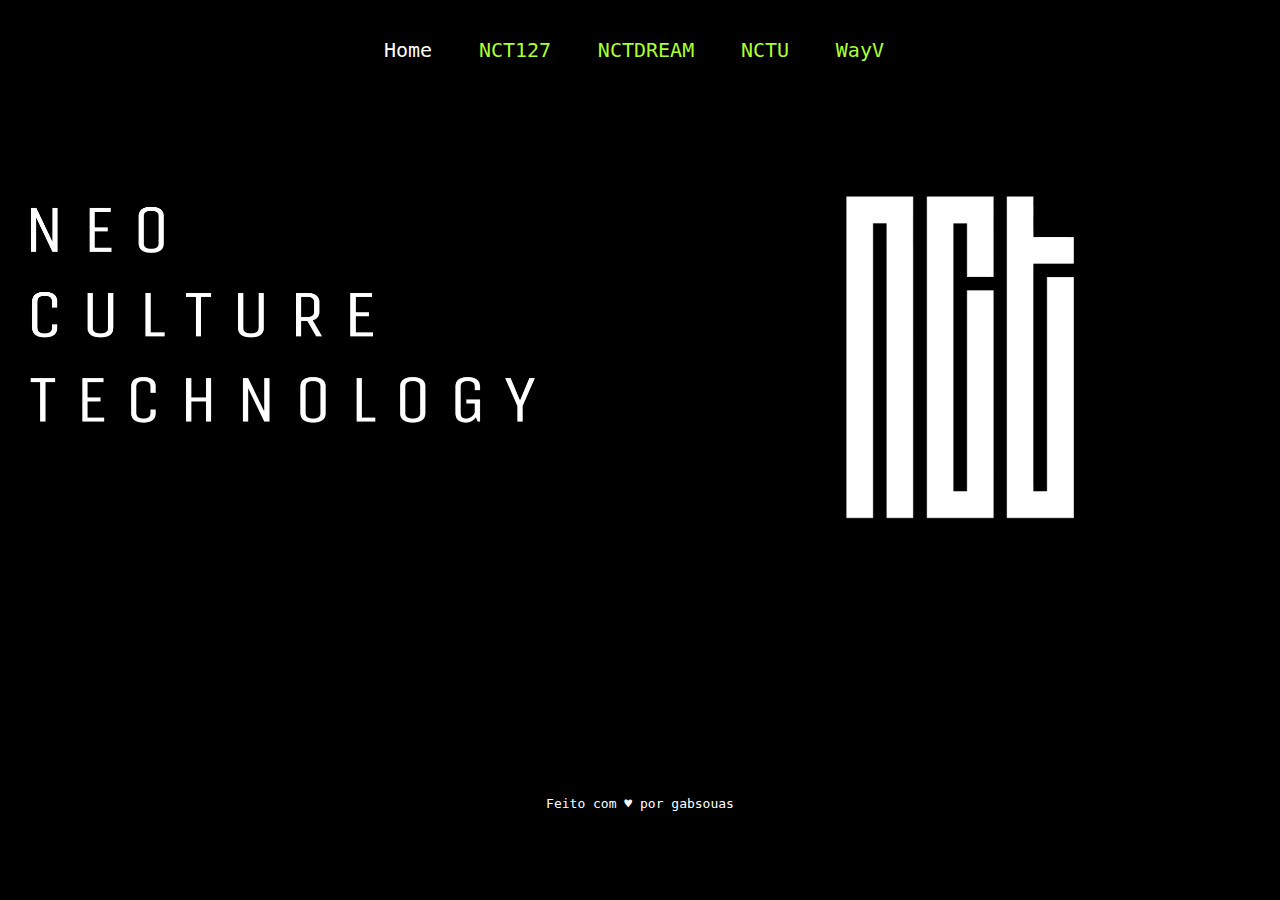
<file: projeto-nct/index.html>
<!DOCTYPE html>
<html lang="pt">

<head>
    <meta charset="UTF-8">
    <meta http-equiv="X-UA-Compatible" content="IE=edge">
    <meta name="viewport" content="width=device-width, initial-scale=1.0">
    <title>Neo Culture Tecnology</title>

    <link rel="stylesheet" href="style.css">
</head>

<body>
    <div class="header">
        <div class="container">

            <ul class="navbar">
                <li><a href=""></a>Home</li>
                <li><a href="nct127.html" style="text-decoration: none; color: greenyellow;">NCT127</a></li>
                <li><a href="nctdream.html" style="text-decoration: none;  color: greenyellow;"">NCTDREAM</a></li>
                <li><a href=" nctu.html" style=" text-decoration: none; color: greenyellow;"">NCTU</a></li>
                <li><a href=" wayv.html" style=" text-decoration: none; color: greenyellow;"">WayV</a></li>
            </ul>
        </div>
    </div>
            <img src="../img-projeto/NCT-Logo.png" width="50%" id="img-logo">
</body>
<footer> Feito com ♥ por gabsouas</footer>
</html>
</file>
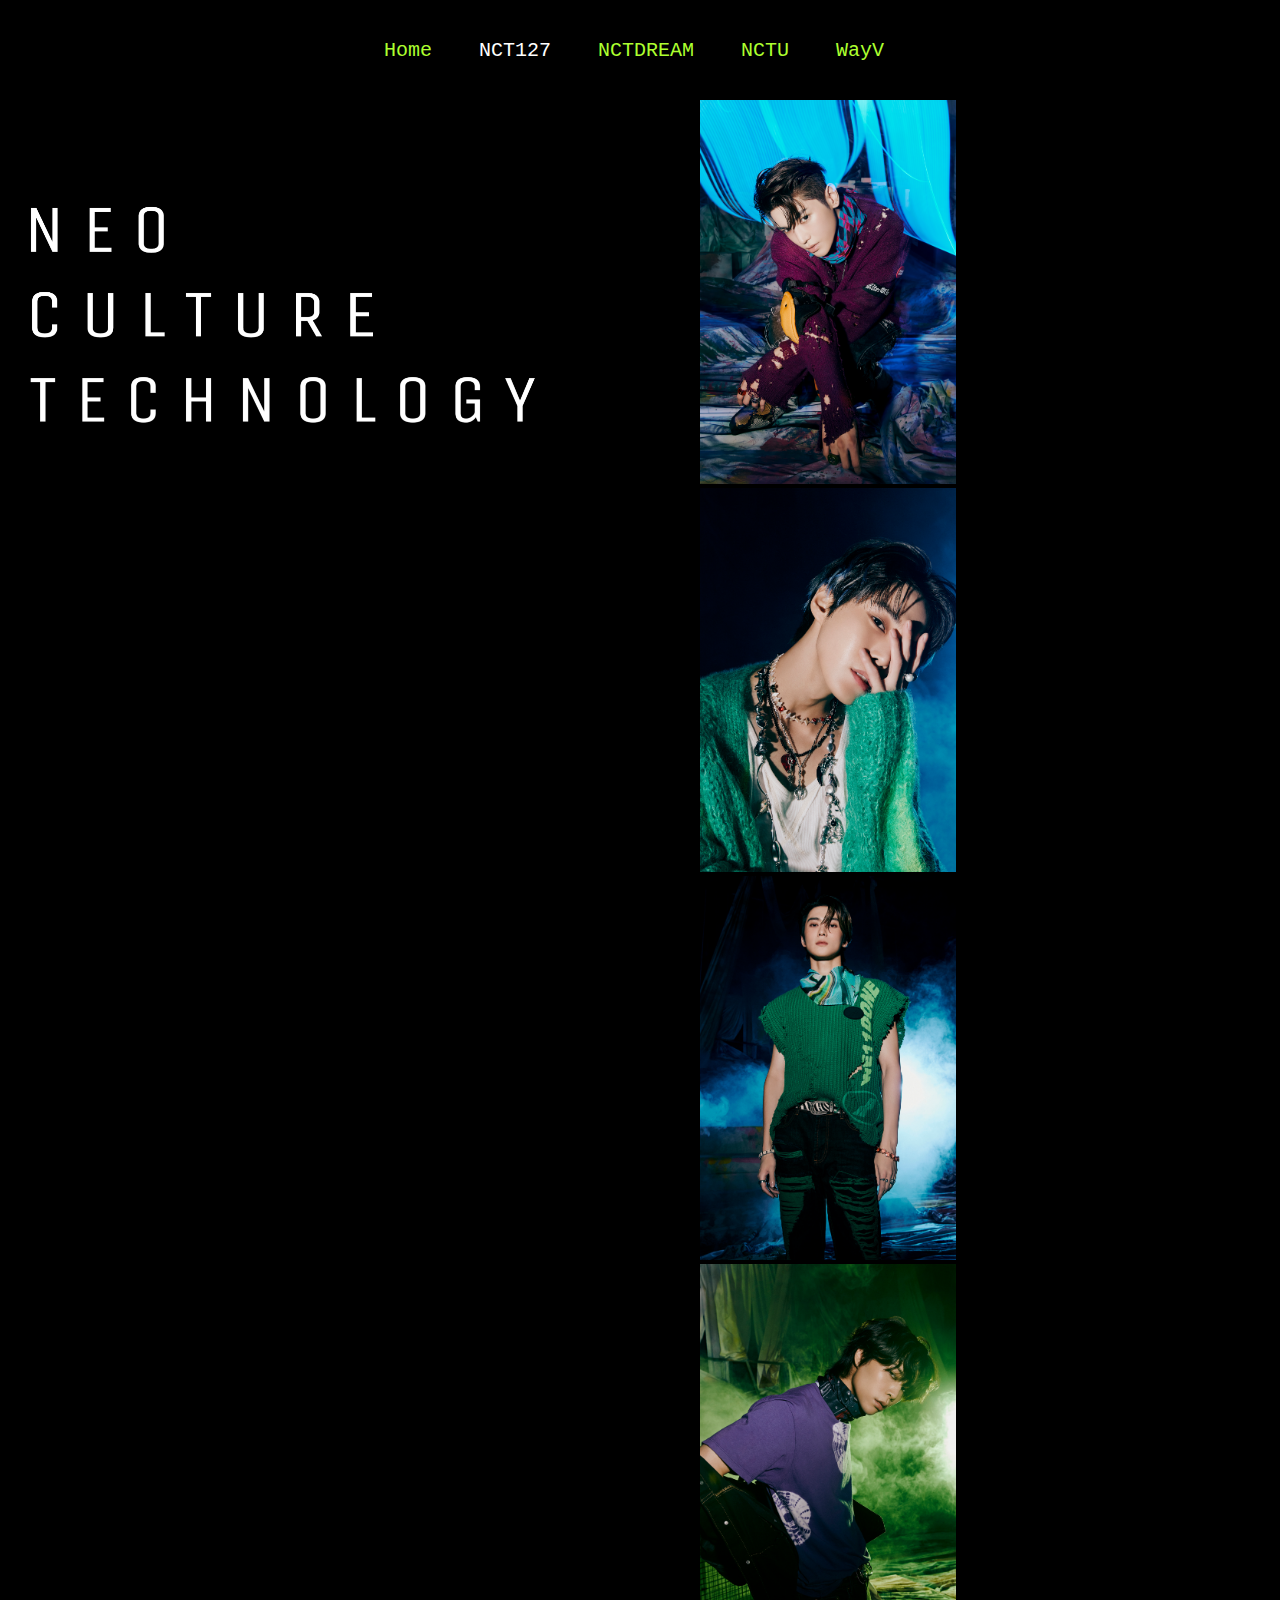
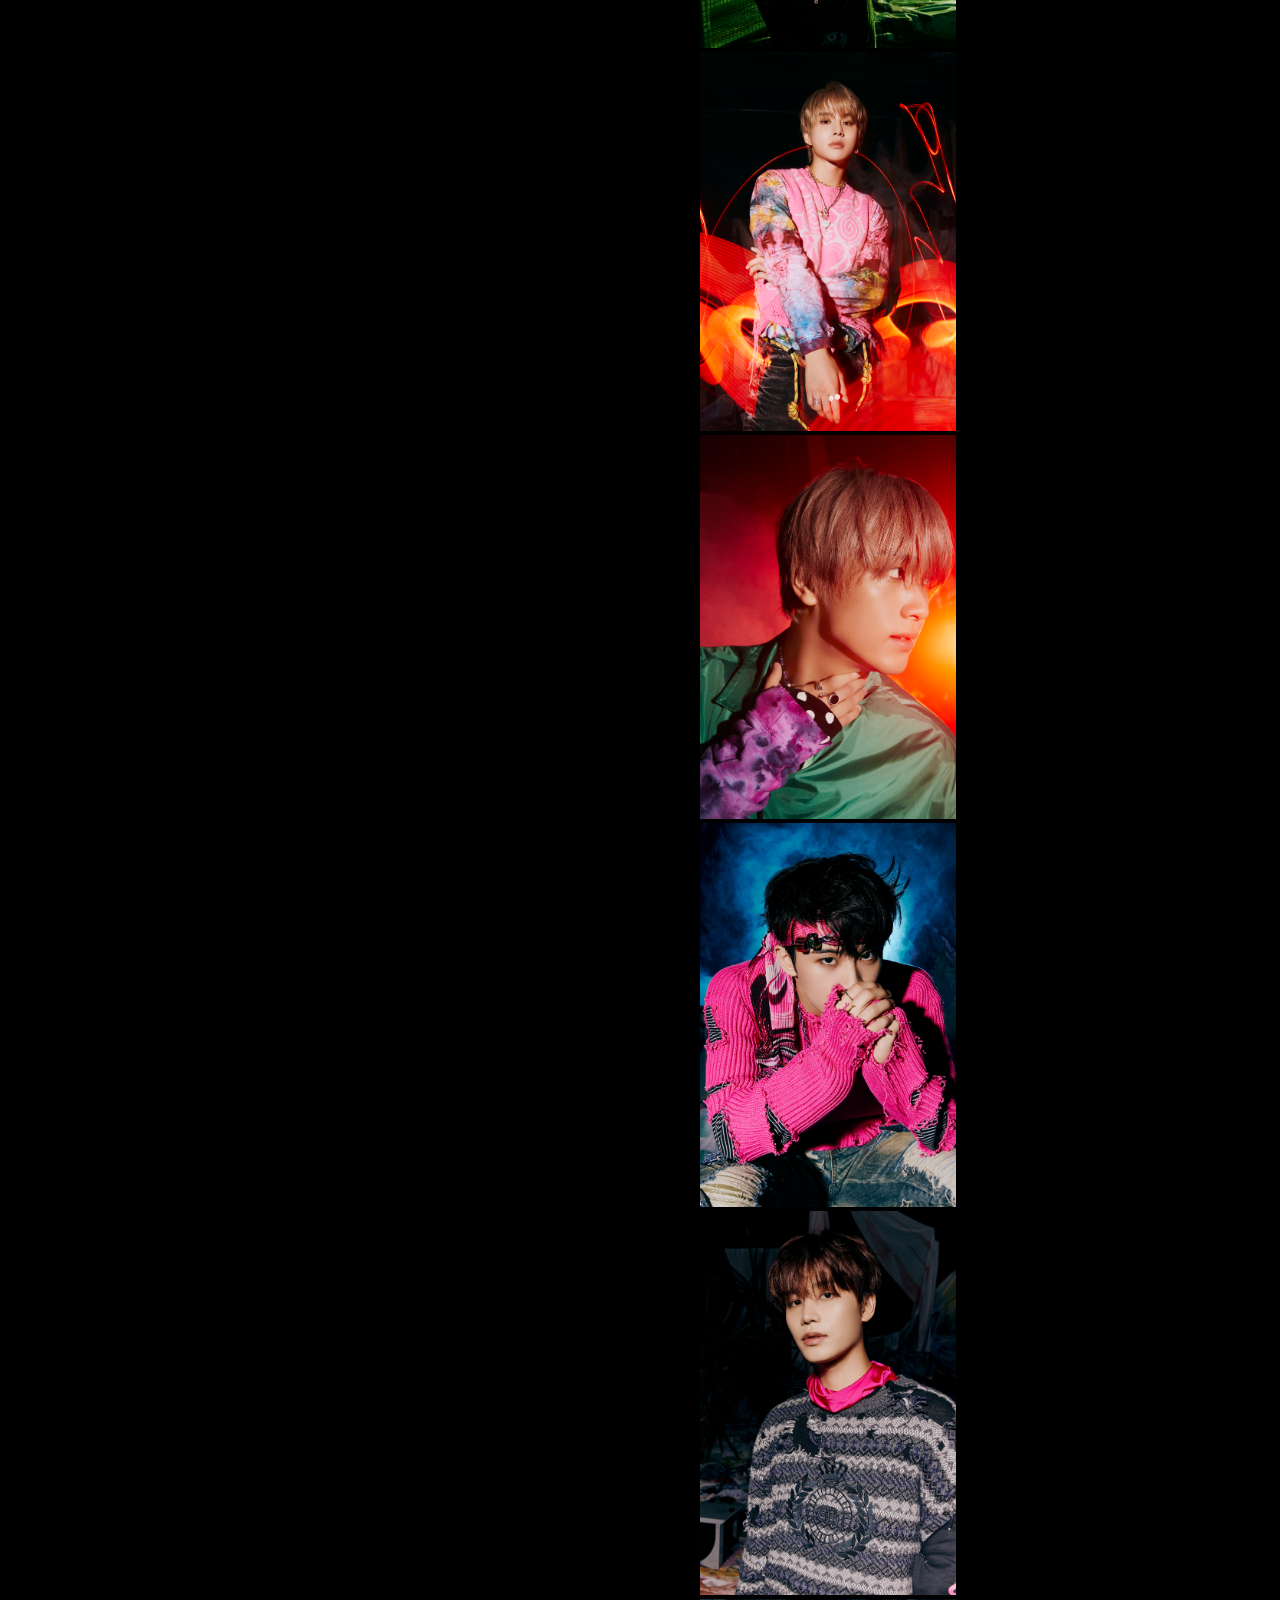
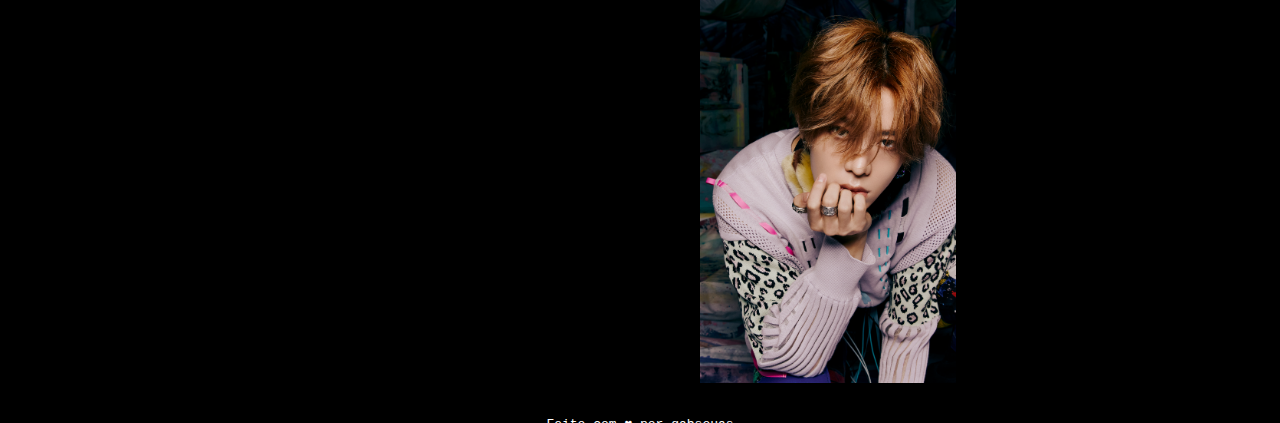
<file: projeto-nct/nct127.html>
<!DOCTYPE html>
<html lang="pt">
<head>
    <meta charset="UTF-8">
    <meta http-equiv="X-UA-Compatible" content="IE=edge">
    <meta name="viewport" content="width=device-width, initial-scale=1.0">
    <title>Members of NCT 127</title>
    <link rel="stylesheet" href="style.css">
</head>
<body>

    <div class="header">
        <div class="container">
            
            <ul class="navbar">
                <li><a href="index.html" style="text-decoration: none;  color: greenyellow;"">Home</a></li>
                <li><a href="" style="text-decoration: none; color: white;">NCT127</a></li>
                <li><a href="nctdream.html" style="text-decoration: none;  color: greenyellow;"">NCTDREAM</a></li>
                <li><a href="nctu.html" style=" text-decoration: none; color: greenyellow;"">NCTU</a></li>
                <li><a href="wayv.html" style=" text-decoration: none; color: greenyellow;"">WayV</a></li>
            </ul>

            </div>
        </div>

    <img id="img_centro" src="../img-projeto/taeyong.jpg" width="20%">

    <img id="img_centro" src="../img-projeto/doyoung.jpg" width="20%">

    <img id="img_centro" src="../img-projeto/jaehyun.jpg" width="20%">

    <img id="img_centro" src="../img-projeto/johnny.jpg" width="20%">

    <img id="img_centro" src="../img-projeto/jungwoo.jpg" width="20%">

    <img id="img_centro" src="../img-projeto/haechan1.jpg" width="20%">

    <img id="img_centro" src="../img-projeto/mark1.jpg" width="20%">

    <img id="img_centro" src="../img-projeto/taeil.jpg" width="20%">

    <img id="img_centro" src="../img-projeto/yuta.jpg" width="20%">

    <br>
    <br>
    <br>
    <footer> Feito com ♥ por gabsouas</footer>
</body>
</html>
</file>
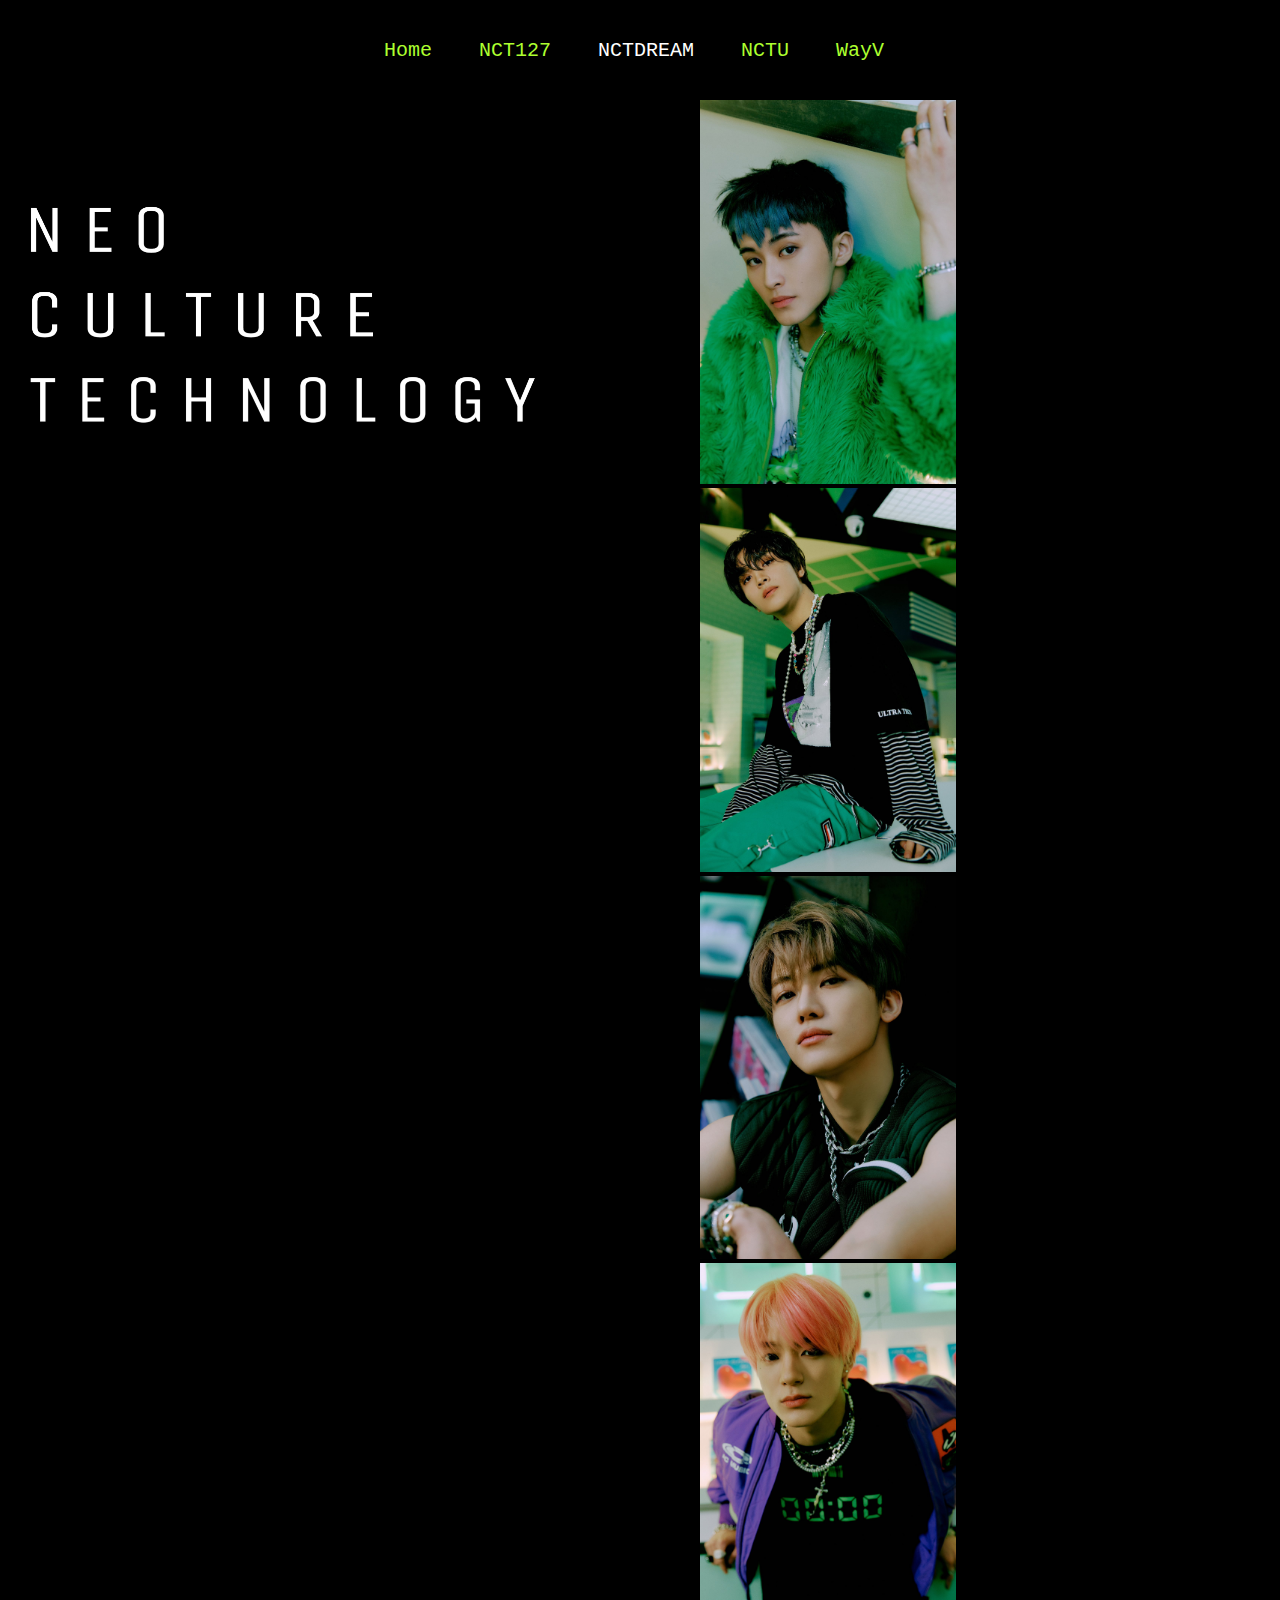
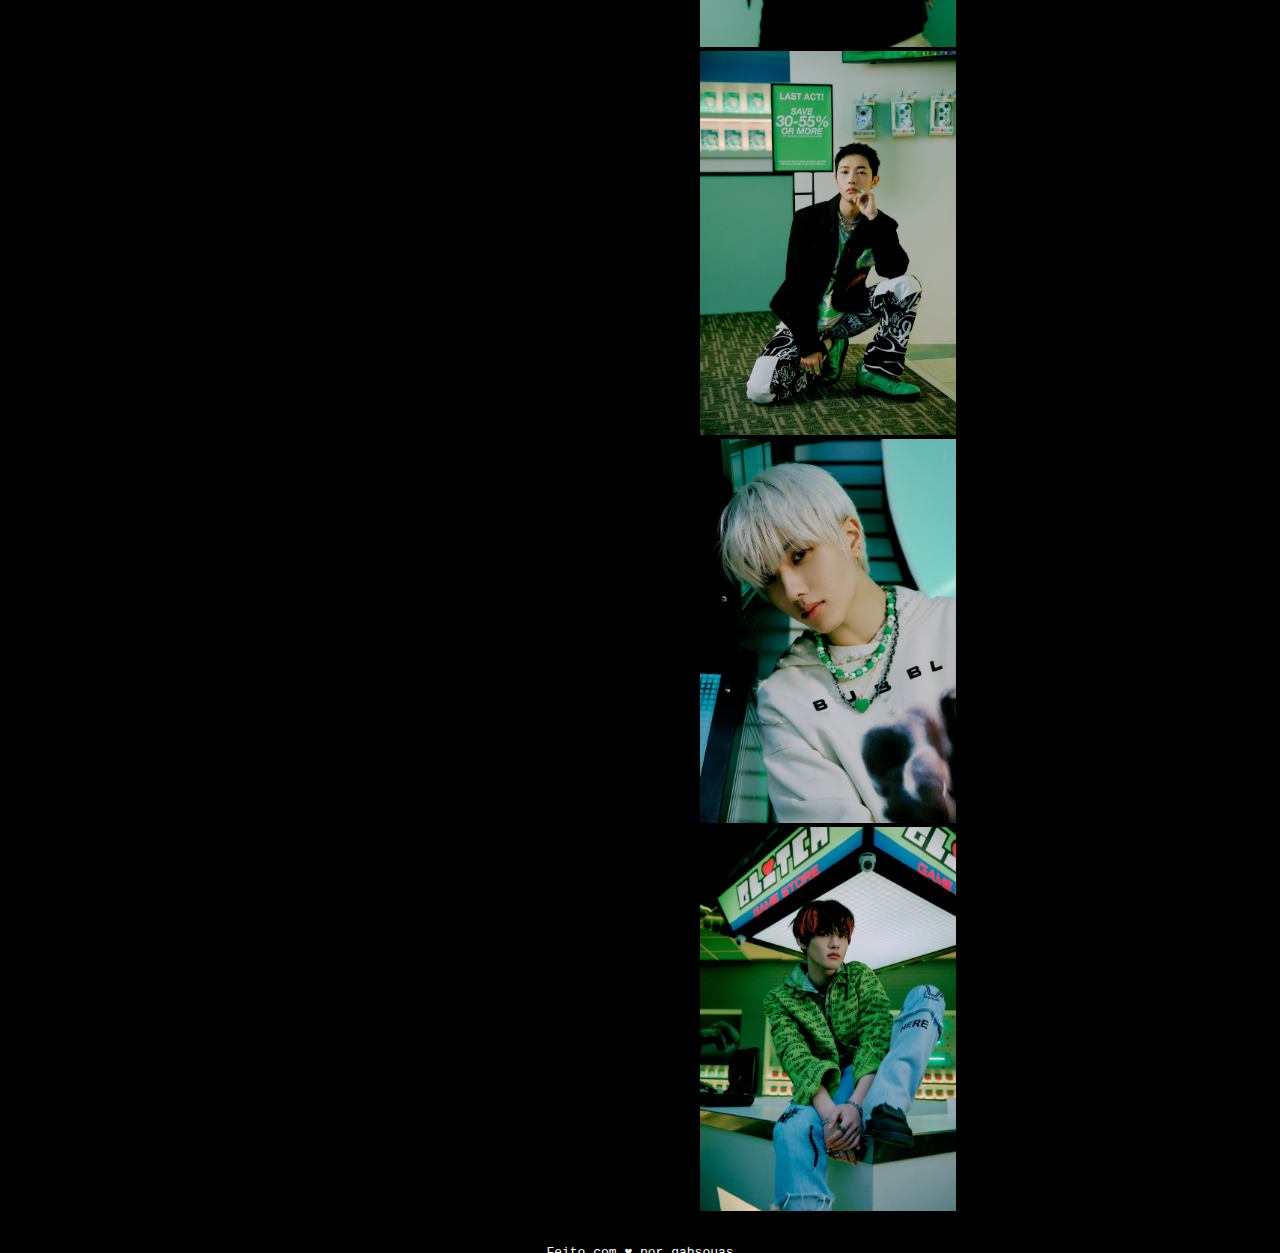
<file: projeto-nct/nctdream.html>
<!DOCTYPE html>
<html lang="pt">
<head>
    <meta charset="UTF-8">
    <meta http-equiv="X-UA-Compatible" content="IE=edge">
    <meta name="viewport" content="width=device-width, initial-scale=1.0">
    <title>Members of NCT DREAM</title>

    <link rel="stylesheet" href="style.css">
</head>
<body>

    <div class="header">
        <div class="container">
            
            <ul class="navbar">
                <li><a href="index.html" style="text-decoration: none;  color: greenyellow;">Home</a></li>
                <li><a href="nct127.html" style="text-decoration: none;  color: greenyellow;"">NCT127</a></li>
                <li><a href="" style="text-decoration: none; color: white;">NCTDREAM</a></li>
                <li><a href="nctu.html" style=" text-decoration: none; color: greenyellow;"">NCTU</a></li>
                <li><a href="wayv.html" style=" text-decoration: none; color: greenyellow;"">WayV</a></li>
            </ul>

            </div>
        </div>

    <img id="img_centro" src="../img-projeto/mark.jpg" width="20%">

    <img id="img_centro" src="../img-projeto/haechan.jpg" width="20%">

    <img id="img_centro" src="../img-projeto/jaemin.jpg" width="20%">

    <img id="img_centro" src="../img-projeto/jeno.jpg" width="20%">

    <img id="img_centro" src="../img-projeto/renjun.jpg" width="20%">

    <img id="img_centro" src="../img-projeto/jisung.jpg" width="20%">

    <img id="img_centro" src="../img-projeto/chenle.jpg" width="20%">

    <br>
    <br>
    <br>
    <footer> Feito com ♥ por gabsouas</footer>
</body>
</html>
</file>
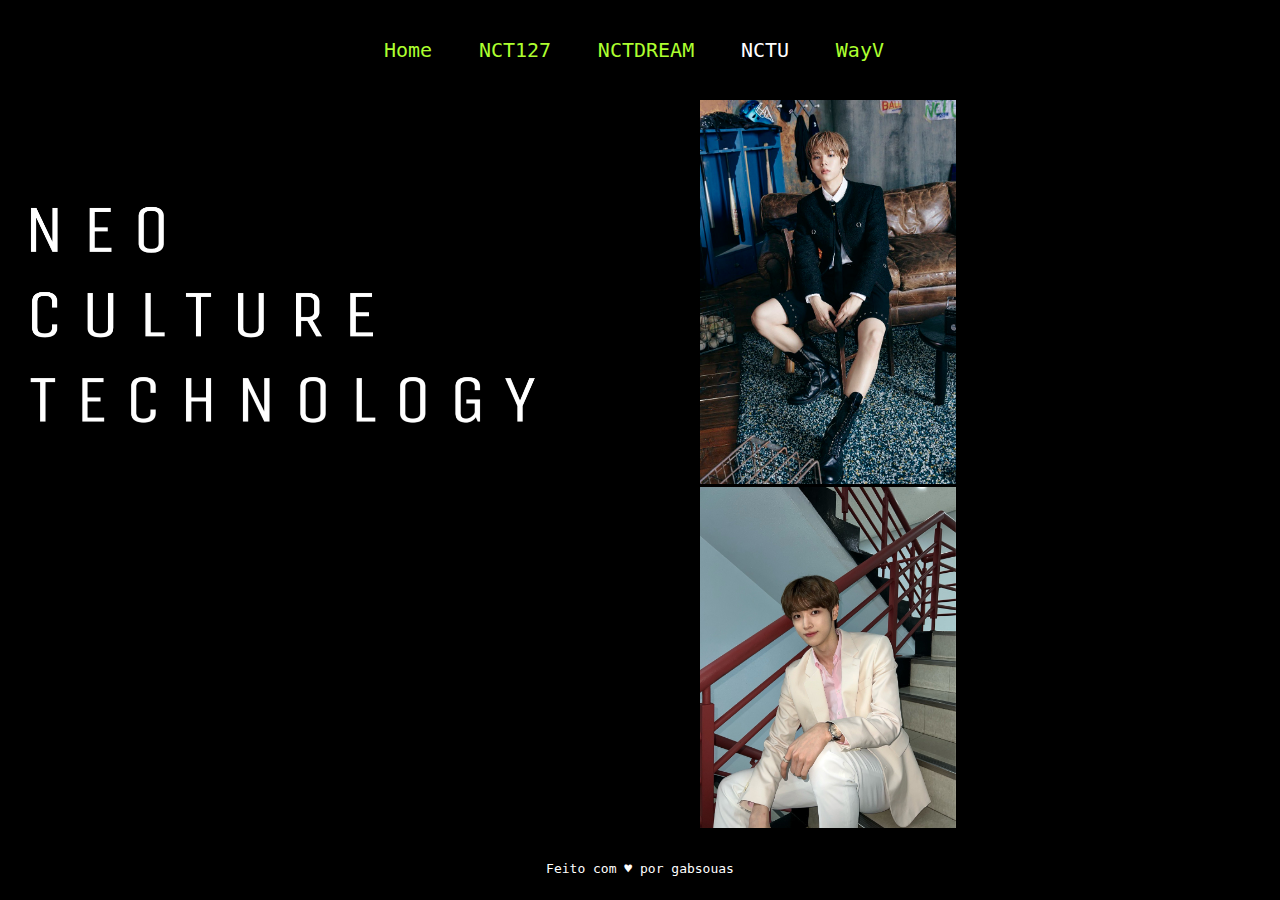
<file: projeto-nct/nctu.html>
<!DOCTYPE html>
<html lang="pt">
<head>
    <meta charset="UTF-8">
    <meta http-equiv="X-UA-Compatible" content="IE=edge">
    <meta name="viewport" content="width=device-width, initial-scale=1.0">
    <title>Members of NCTU</title>
    <link rel="stylesheet" href="style.css">
</head>
<body>

    <div class="header">
        <div class="container">
            
            <ul class="navbar">
                <li><a href="index.html" style="text-decoration: none;  color: greenyellow;"">Home</a></li>
                <li><a href="nct127.html" style="text-decoration: none;  color: greenyellow;"">NCT127</a></li>
                <li><a href="nctdream.html" style="text-decoration: none;  color: greenyellow;"">NCTDREAM</a></li>
                <li><a href="" style="text-decoration: none; color: white;">NCTU</a></li>
                <li><a href="wayv.html" style=" text-decoration: none; color: greenyellow;"">WayV</a></li>
            </ul>

            </div>
        </div>

    <img id="img_centro" src="../img-projeto/shotaro.jpg" width="20%">

    <img id="img_centro" src="../img-projeto/sungchan.jpg" width="20%">

    <br>
    <br>
    <br>
    <footer> Feito com ♥ por gabsouas</footer>
</body>
</html>
</file>
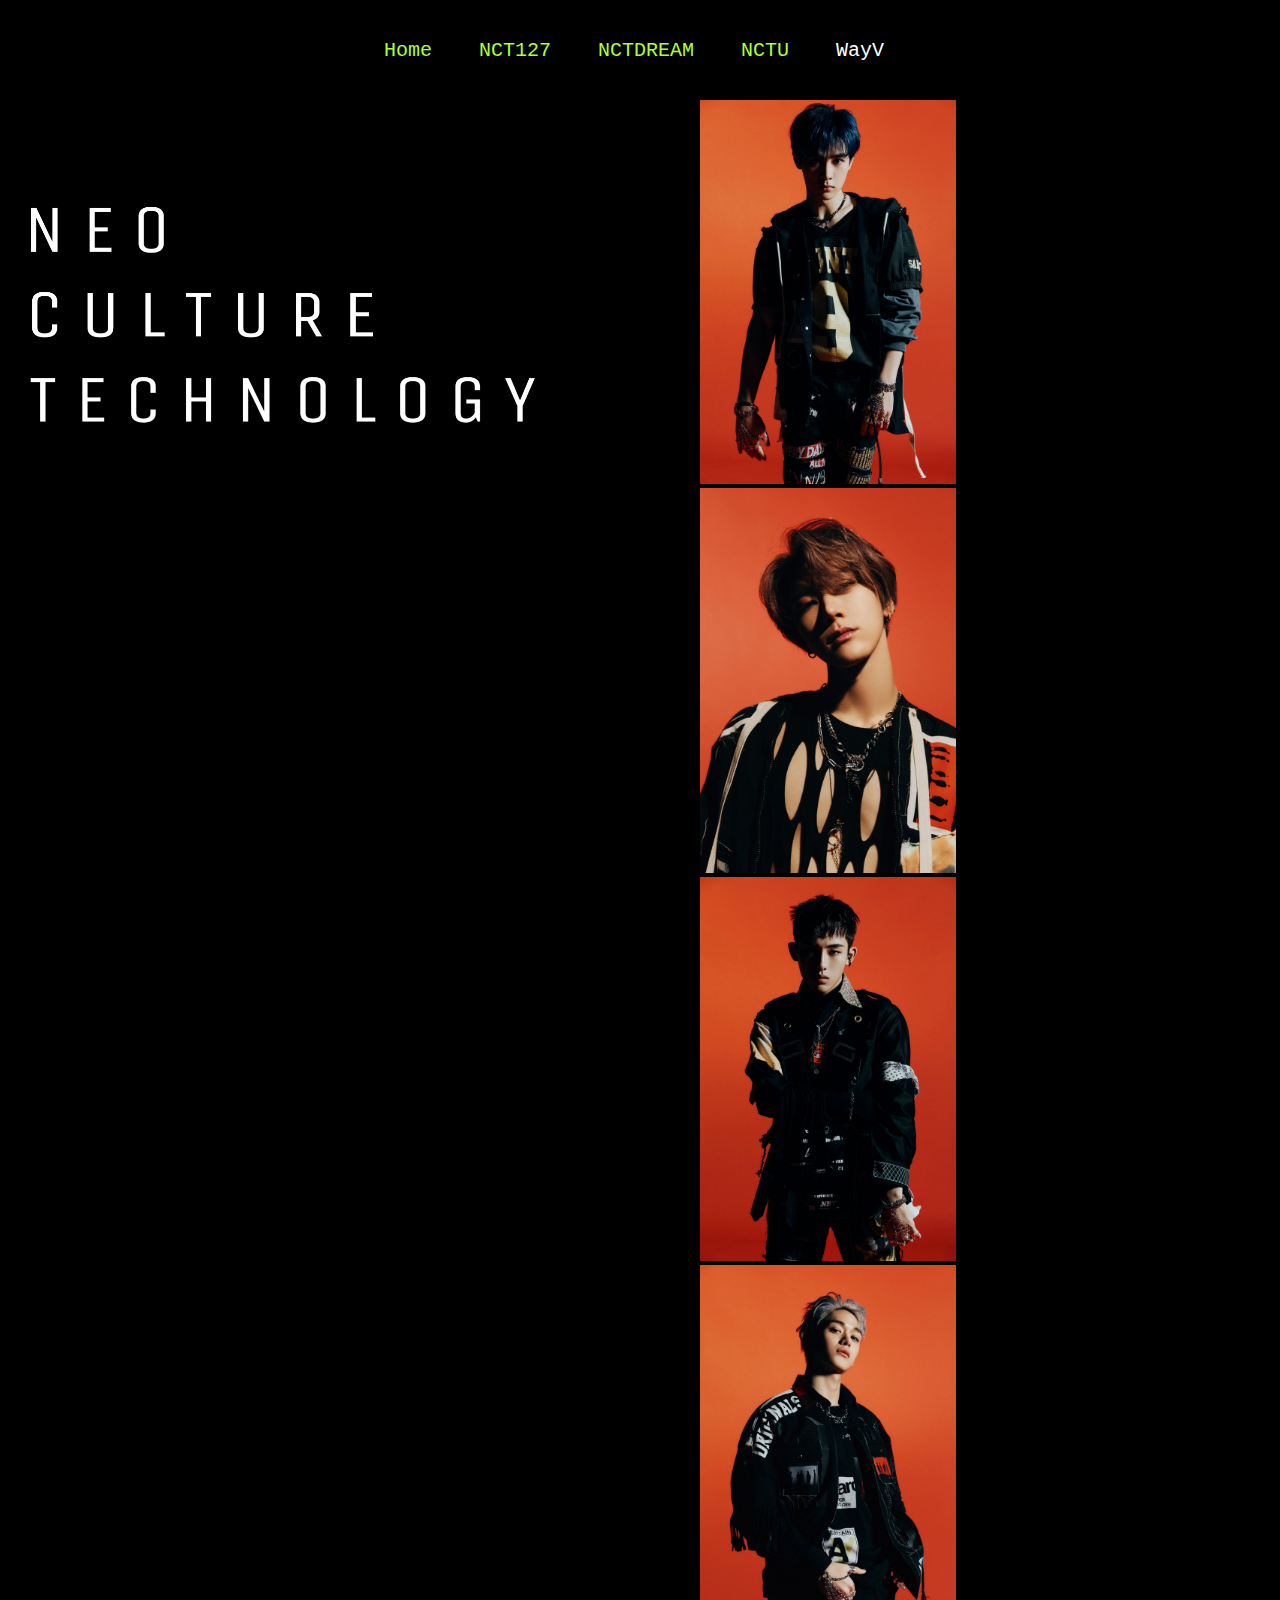
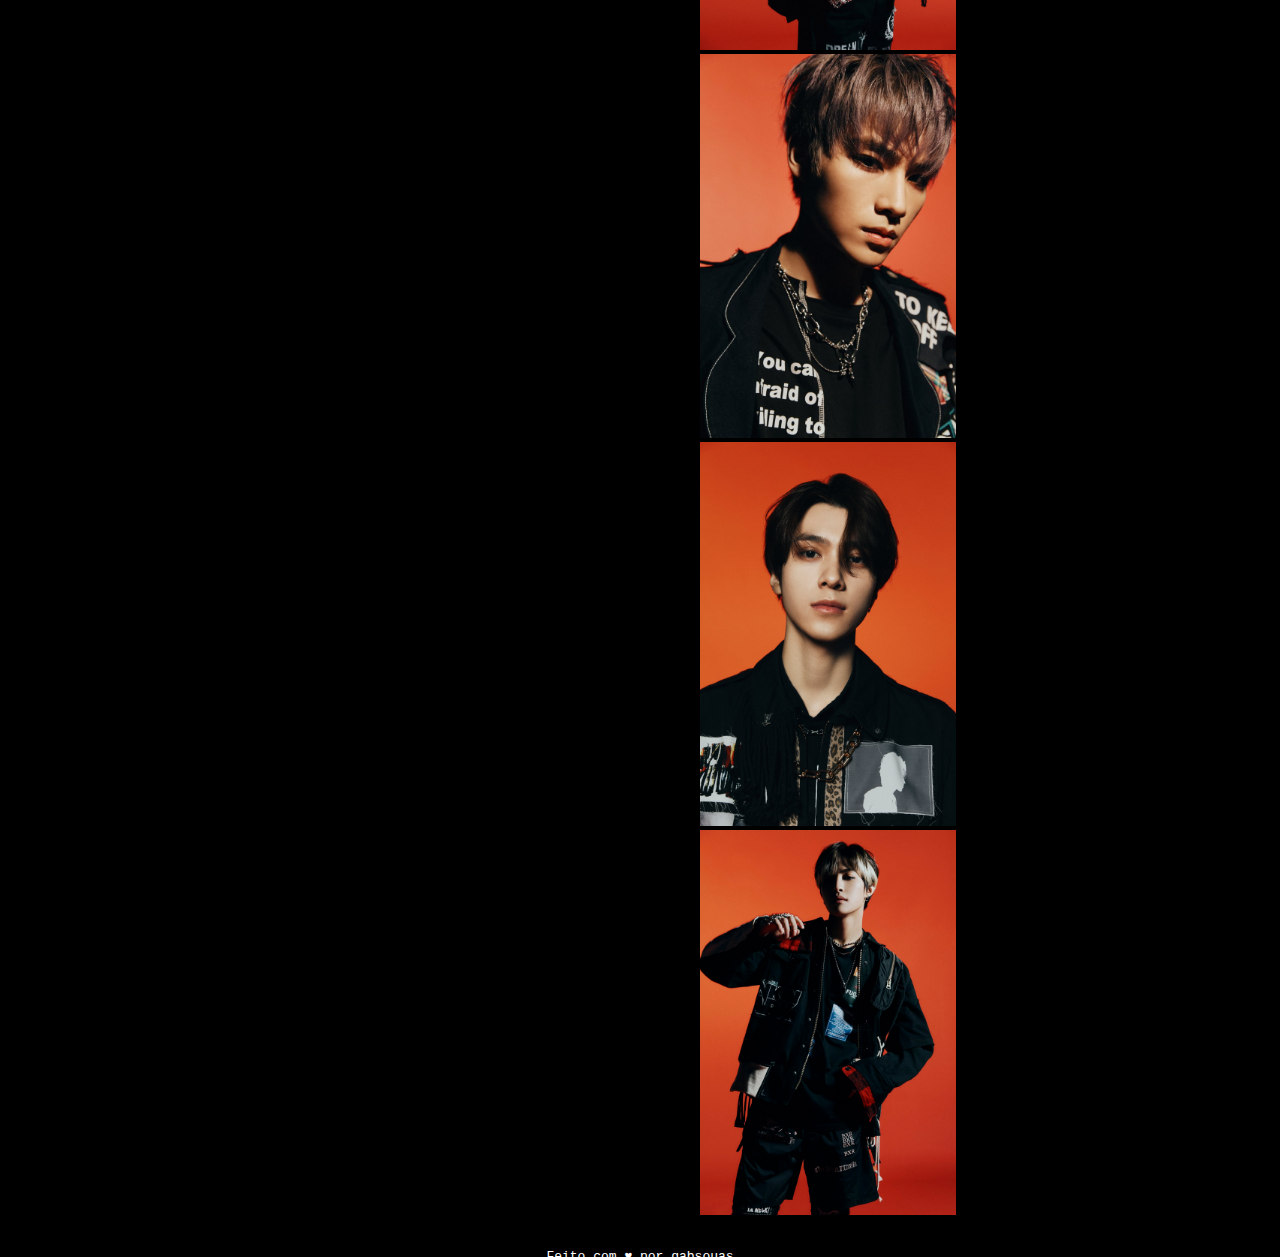
<file: projeto-nct/wayv.html>
<!DOCTYPE html>
<html lang="pt">

<head>
    <meta charset="UTF-8">
    <meta http-equiv="X-UA-Compatible" content="IE=edge">
    <meta name="viewport" content="width=device-width, initial-scale=1.0">
    <title>Members of WayV</title>
    <link rel="stylesheet" href="style.css">
</head>

<body>

    <div class="header">
        <div class="container">

            <ul class="navbar">
                <li><a href="index.html" style="text-decoration: none;  color: greenyellow;"">Home</a></li>
                <li><a href=" nct127.html" style="text-decoration: none;  color: greenyellow;"">NCT127</a></li>
                <li><a href=" nctdream.html" style="text-decoration: none;  color: greenyellow;"">NCTDREAM</a></li>
                <li><a href=" nctu.html" style=" text-decoration: none; color: greenyellow;"">NCTU</a></li>
                <li><a href=" " style="text-decoration: none; color: white;">WayV</a></li>
            </ul>

        </div>
    </div>

    <img id="img_centro" src="../img-projeto/kun.jpg" width="20%">

    <img id="img_centro" src="../img-projeto/ten.jpg" width="20%">

    <img id="img_centro" src="../img-projeto/winwin.jpg" width="20%">

    <img id="img_centro" src="../img-projeto/lucas.jpg" width="20%">

    <img id="img_centro" src="../img-projeto/xiaojun.jpg" width="20%">

    <img id="img_centro" src="../img-projeto/hendary.jpg" width="20%">

    <img id="img_centro" src="../img-projeto/yangyang.jpg" width="20%">
    <br>
    <br>
    <br>
    <footer> Feito com ♥ por gabsouas</footer>
</body>
</html>
</file>
<file: projeto-nct/style.css>
body {
    margin: 0px;
    font-family: monospace;
    background-color: #000000;
    background-image: url(../img-projeto/neo-culture.png);
    background-attachment: fixed;
    background-repeat: no-repeat;
    background-size: 45%;

}

.header {
    width: 100%;
    height: 100px;
    border-bottom: white;
    align-items: center;
    font-size: 20px;
    align-content: space-between;
    text-decoration: none;
}

.titulo {
    margin: 0px;
    color: white;
}

.container {
    width: 80%;
    margin: auto;
    display: flex;
}

.header .container {
    justify-content: space-between;
    height: 100%;
}

.navbar {
    width: 500px;
    list-style: none;
    align-items: center;
    justify-content: space-between;
    color: white;
    display: flex;
    padding: 0px;
    margin-left: 25%;
}

.banner {
    background-image: url(nctdream3.jpg);
    margin-left: 700px;
}

.video {
    margin: 370px;
    margin-top: 40px;
}

.fundo_video {
    background-color: black;
    width: 100%;
    height: 400px;
}

p {
    text-align: center;
    margin-left: 500px;
    margin-right: 500px;
}

footer {
    text-align: center;
    color: white;
}

#img_centro {
    margin-left: 700px;
}

.frase {
    width: 50%;
}

.selecao_quiz {
    text-align: center;
    flex-direction: row;
}

#img-logo {
    margin-left: 50%;
    margin-top: 6%;
    margin-bottom: 20%;
}
</file>
